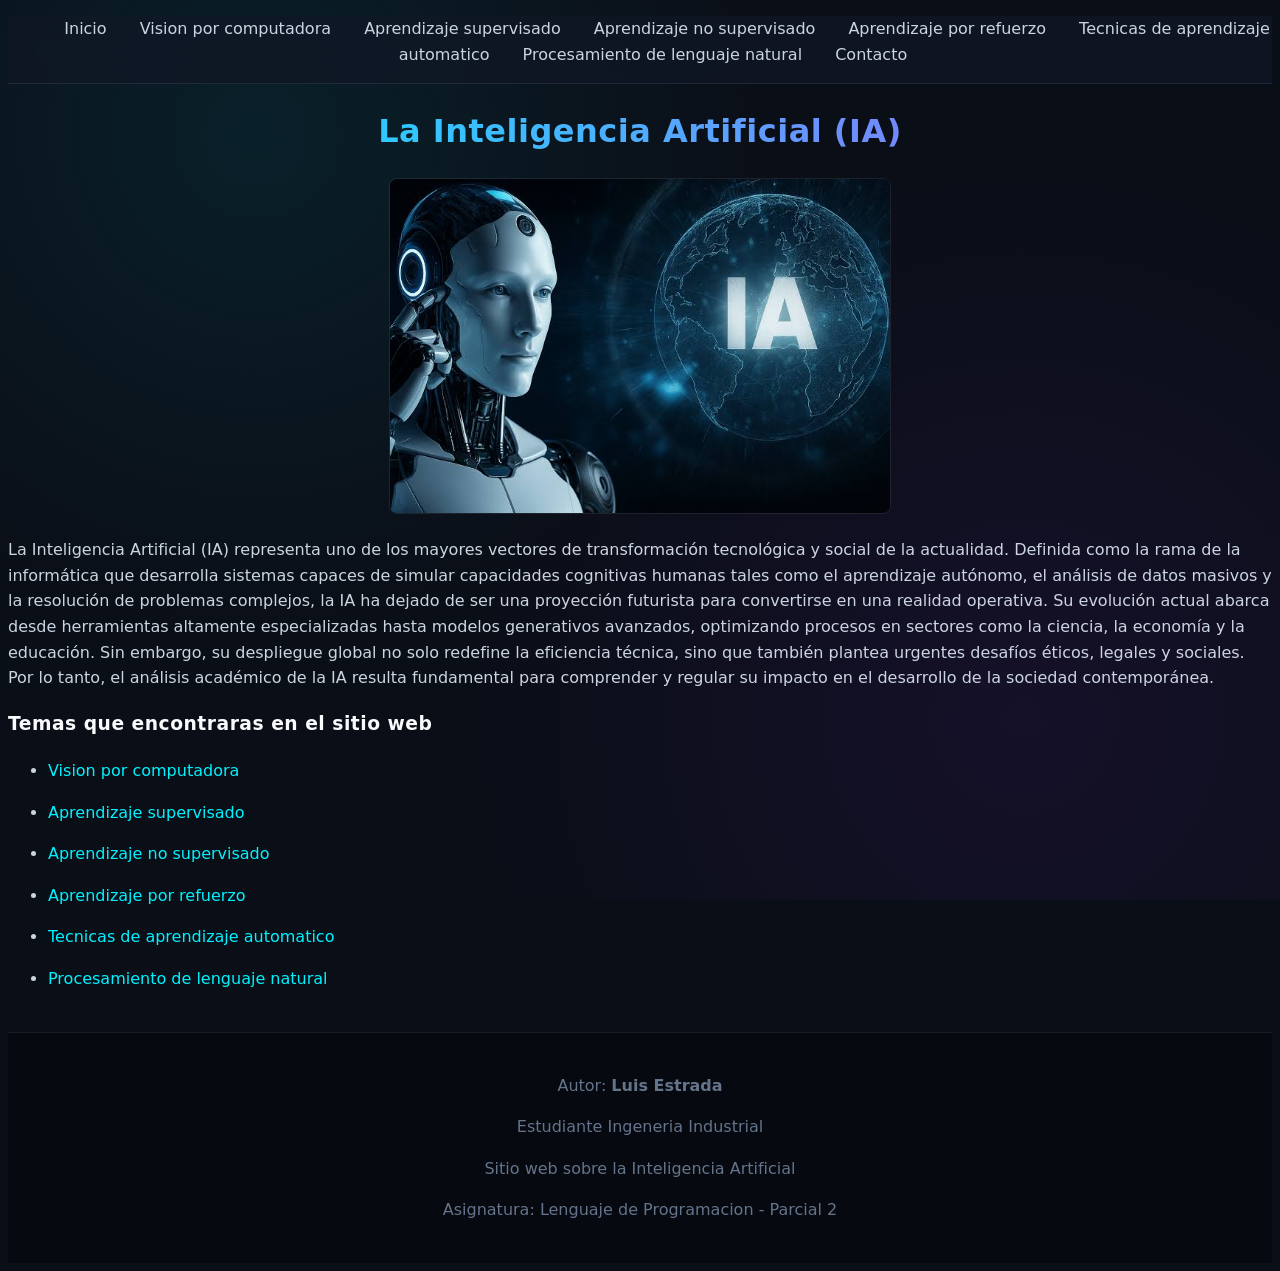
<file: index.html>
<!DOCTYPE html>
<html lang="es">
<head>
    <meta charset="UTF-8">
    <meta name="viewport" content="width=device-width, initial-scale=1.0">
    <title>Inteligencia_Artificial </title>
<link rel="stylesheet" href="css/colores.css">
</head>
<body>
    
<center>
     <nav>
     <ul>
         <a href="index.html"> Inicio</a>
         <a href="vision.html"> Vision por computadora</a>
         <a href="supervisado.html"> Aprendizaje supervisado</a>
         <a href="nosupervisado.html">Aprendizaje no supervisado</a>
         <a href="refuerzo.html"> Aprendizaje por refuerzo</a>
         <a href="tecnicas.html"> Tecnicas de aprendizaje automatico</a>
         <a href="nlp.html"> Procesamiento de lenguaje natural</a>
         <a href="contacto.html"> Contacto</a>
     </ul>
     </nav>
 </center>

 <center><h1>La Inteligencia Artificial (IA)</h1></center>
<center><img src="img/IA.jpg" width="500"></center>
<p>La Inteligencia Artificial (IA) representa uno de los mayores vectores de transformación tecnológica y social de la actualidad. 
    Definida como la rama de la informática que desarrolla sistemas capaces de simular capacidades cognitivas humanas tales 
    como el aprendizaje autónomo, el análisis de datos masivos y la resolución de problemas complejos, la IA ha dejado de ser 
    una proyección futurista para convertirse en una realidad operativa. Su evolución actual abarca desde herramientas 
    altamente especializadas hasta modelos generativos avanzados, optimizando procesos en sectores como la ciencia, 
    la economía y la educación. Sin embargo, su despliegue global no solo redefine la eficiencia técnica, sino que también 
    plantea urgentes desafíos éticos, legales y sociales. Por lo tanto, el análisis académico de la IA resulta fundamental 
    para comprender y regular su impacto en el desarrollo de la sociedad contemporánea.
</p>

<h3>Temas que encontraras en el sitio web</h3>

<ul>
<li><a href="vision.html"><p>Vision por computadora</p></a></li>
<li><a href="supervisado.html"><p>Aprendizaje supervisado</p></a></li>
<li><a href="nosupervisado.html"><p>Aprendizaje no supervisado</p></a></li>
<li><a href="refuerzo.html"><p>Aprendizaje por refuerzo</p></a></li>
<li><a href="tecnicas.html"><p>Tecnicas de aprendizaje automatico</p></a></li>
<li><a href="nlp.html"><p>Procesamiento de lenguaje natural</p></a></li>
</ul> 
</body>


<footer>
    <center>
        <p>Autor: <strong>Luis Estrada</strong></p>
        <p>Estudiante Ingeneria Industrial</p>
        <p>Sitio web sobre la Inteligencia Artificial</p>
        <p>Asignatura: Lenguaje de Programacion - Parcial 2</p>
    </center>
</footer>

</html>
</file>
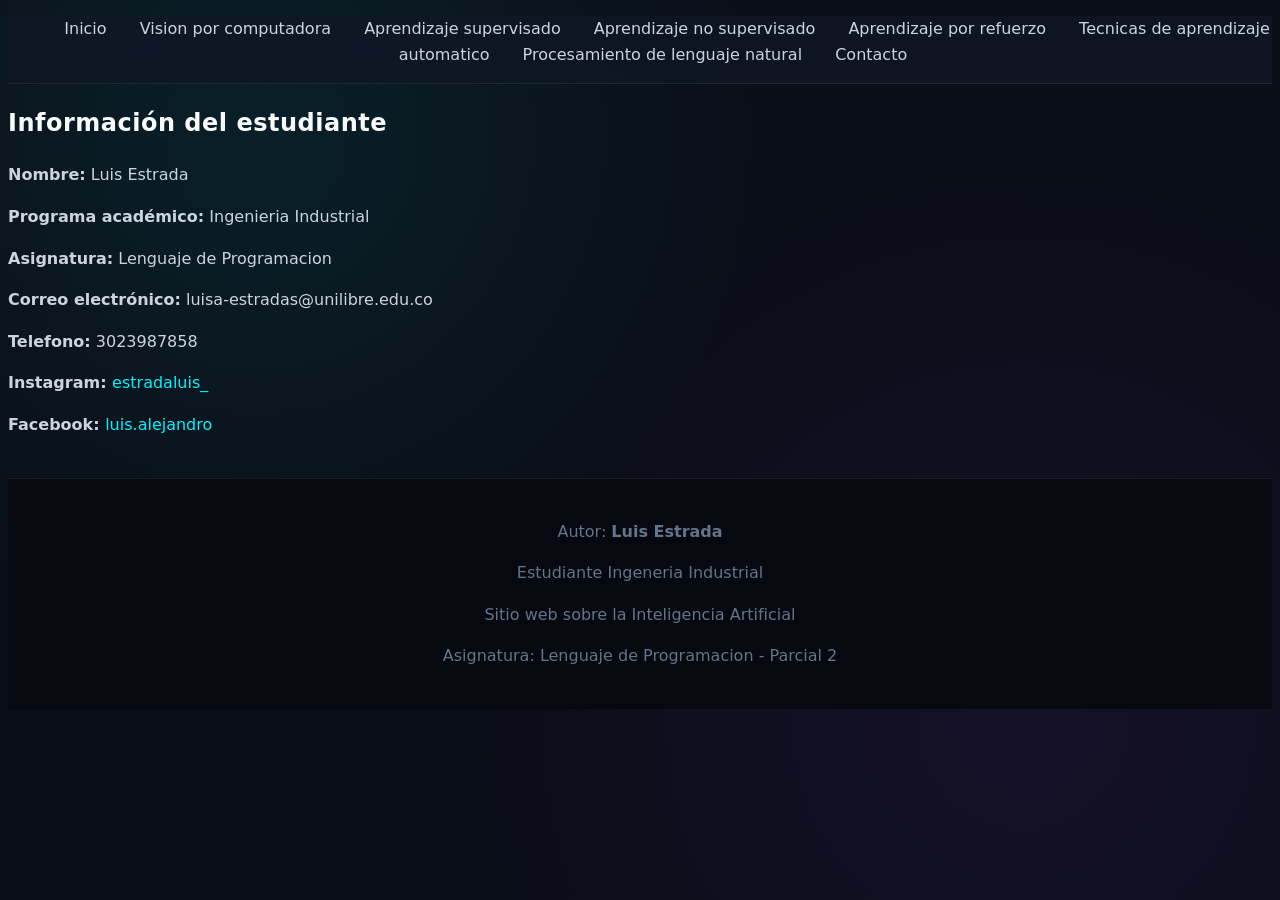
<file: contacto.html>
<!DOCTYPE html>
<html lang="es">
<head>
    <meta charset="UTF-8">
    <meta name="viewport" content="width=device-width, initial-scale=1.0">
    <title>Inteligencia_Artificial</title>
    <link rel="stylesheet" href="css/colores.css">
</head>
<body>

<center>
     <nav>
     <ul>
         <a href="index.html"> Inicio</a>
         <a href="vision.html"> Vision por computadora</a>
         <a href="supervisado.html"> Aprendizaje supervisado</a>
         <a href="nosupervisado.html">Aprendizaje no supervisado</a>
         <a href="refuerzo.html"> Aprendizaje por refuerzo</a>
         <a href="tecnicas.html"> Tecnicas de aprendizaje automatico</a>
         <a href="nlp.html"> Procesamiento de lenguaje natural</a>
         <a href="contacto.html"> Contacto</a>
     </ul>
     </nav>
 </center>
    <h2>Información del estudiante</h2>

            <p>
                <strong>Nombre:</strong> Luis Estrada
            </p>

            <p>
                <strong>Programa académico:</strong> Ingenieria Industrial
            </p>

            <p>
                <strong>Asignatura:</strong> Lenguaje de Programacion
            </p>

            <p>
                <strong>Correo electrónico:</strong>
                luisa-estradas@unilibre.edu.co
            </p>

            <p>
                <strong>Telefono:</strong> 3023987858
            </p>
            <p>
                <strong>Instagram: </strong> <a href="https://www.instagram.com/estradaluis._?vrfl=cnM4dnl4amg2Zjdoq">estradaluis_</a>
            </p>
            <p>
                <strong>Facebook: </strong> <a href="https://www.facebook.com/luis.alejandro474507?mibextid=rS40aB7S9Ucbxw6v">luis.alejandro</a>
            </p>
            </p>
</body>
<p>
</p>
<p>
</p>
<footer>
    <center>
        <p>Autor: <strong>Luis Estrada</strong></p>
        <p>Estudiante Ingeneria Industrial</p>
        <p>Sitio web sobre la Inteligencia Artificial</p>
        <p>Asignatura: Lenguaje de Programacion - Parcial 2</p>
    </center>
    
</footer>
</html>
</file>
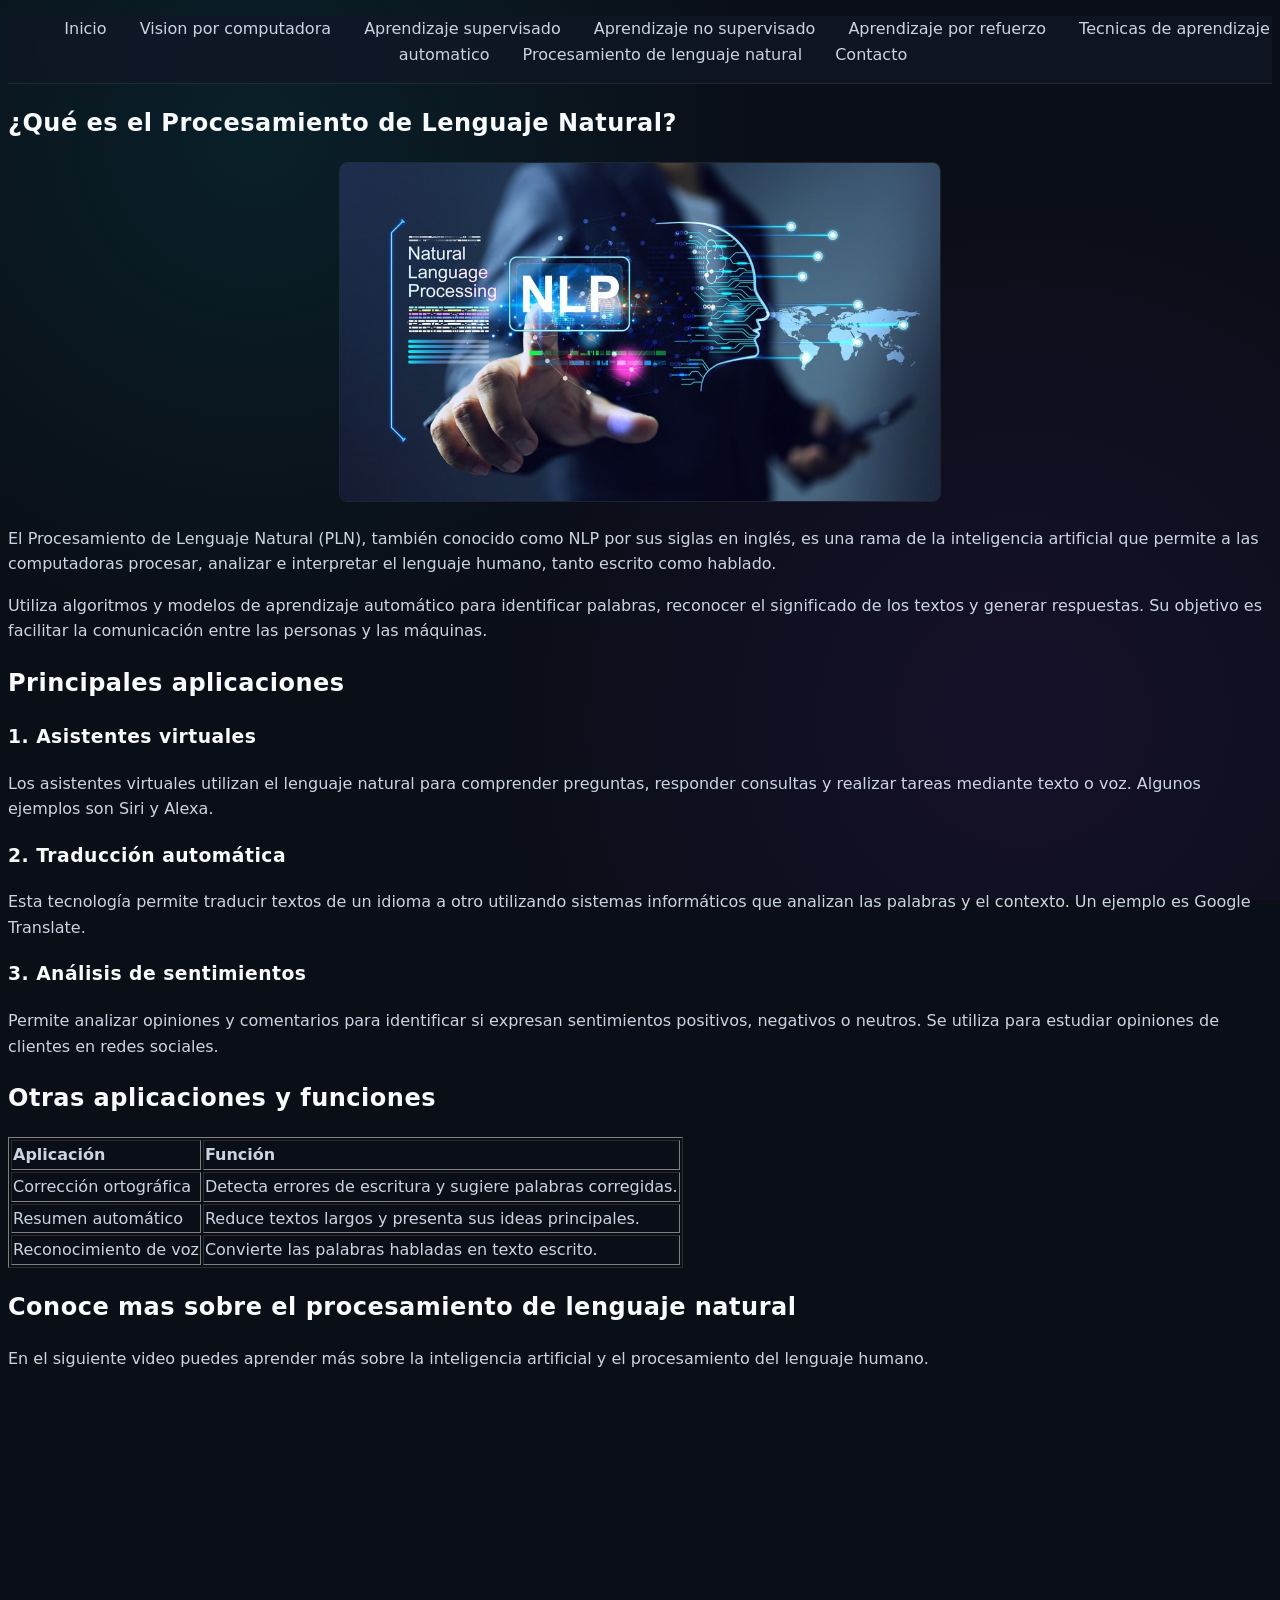
<file: nlp.html>
<!DOCTYPE html>
<html lang="es">
<head>
    <meta charset="UTF-8">
    <meta name="viewport" content="width=device-width, initial-scale=1.0">
    <title>Inteligencia_Artificial</title>
    <link rel="stylesheet" href="css/colores.css">
</head>
<body>

<center>
     <nav>
     <ul>
         <a href="index.html"> Inicio</a>
         <a href="vision.html"> Vision por computadora</a>
         <a href="supervisado.html"> Aprendizaje supervisado</a>
         <a href="nosupervisado.html">Aprendizaje no supervisado</a>
         <a href="refuerzo.html"> Aprendizaje por refuerzo</a>
         <a href="tecnicas.html"> Tecnicas de aprendizaje automatico</a>
         <a href="nlp.html"> Procesamiento de lenguaje natural</a>
         <a href="contacto.html"> Contacto</a>
     </ul>
     </nav>
 </center>
 <h2>¿Qué es el Procesamiento de Lenguaje Natural?</h2>
  <center><img src="img/nlp.jpg" width="600"></center>
            <p>
                El Procesamiento de Lenguaje Natural (PLN), también
                conocido como NLP por sus siglas en inglés, es una
                rama de la inteligencia artificial que permite a las
                computadoras procesar, analizar e interpretar el
                lenguaje humano, tanto escrito como hablado.
            </p>

            <p>
                Utiliza algoritmos y modelos de aprendizaje automático
                para identificar palabras, reconocer el significado
                de los textos y generar respuestas. Su objetivo es
                facilitar la comunicación entre las personas y las
                máquinas.
            </p>

 <h2>Principales aplicaciones</h2>

            <h3>1. Asistentes virtuales</h3>

            <p>
                Los asistentes virtuales utilizan el lenguaje natural
                para comprender preguntas, responder consultas y
                realizar tareas mediante texto o voz.
                Algunos ejemplos son Siri y Alexa.
            </p>

            <h3>2. Traducción automática</h3>

            <p>
                Esta tecnología permite traducir textos de un idioma
                a otro utilizando sistemas informáticos que analizan
                las palabras y el contexto. Un ejemplo es Google
                Translate.
            </p>

            <h3>3. Análisis de sentimientos</h3>

            <p>
                Permite analizar opiniones y comentarios para
                identificar si expresan sentimientos positivos,
                negativos o neutros. Se utiliza para estudiar
                opiniones de clientes en redes sociales.
            </p>
 <h2>Otras aplicaciones y funciones</h2>
            <table border="1">
                <tr>
                    <td><strong>Aplicación</strong></td>
                    <td><strong>Función</strong></td>
                </tr>

                <tr>
                    <td>Corrección ortográfica</td>
                    <td>Detecta errores de escritura y sugiere palabras corregidas.</td>
                </tr>

                <tr>
                    <td>Resumen automático</td>
                    <td>Reduce textos largos y presenta sus ideas principales.</td>
                </tr>

                <tr>
                    <td>Reconocimiento de voz</td>
                    <td>Convierte las palabras habladas en texto escrito.</td>
                </tr>
            </table>

<h2>Conoce mas sobre el procesamiento de lenguaje natural</h2>
            <p>
                En el siguiente video puedes aprender más sobre
                la inteligencia artificial y el procesamiento
                del lenguaje humano.
            </p>
<div><center><iframe width="560" height="315" src="https://www.youtube.com/embed/oYwqNWRxLA4?si=-BegX67X8Qb0bAkw" title="YouTube video player" frameborder="0" allow="accelerometer; autoplay; clipboard-write; encrypted-media; gyroscope; picture-in-picture; web-share" referrerpolicy="strict-origin-when-cross-origin" allowfullscreen></iframe></center></div>
            
</body>
</html>
</file>
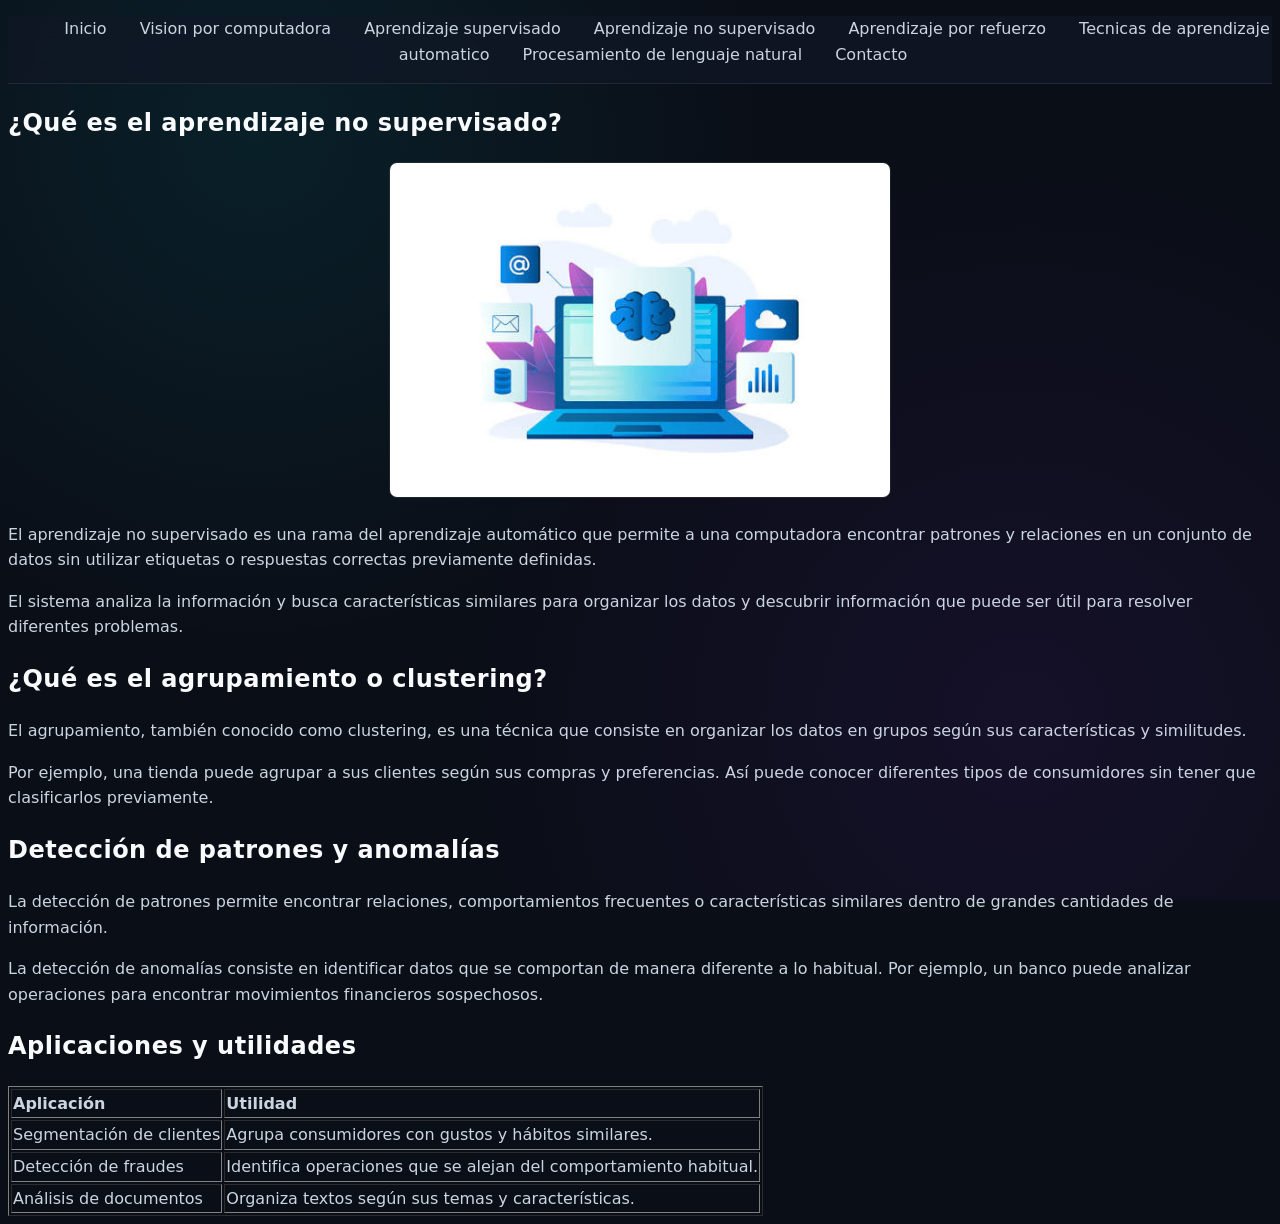
<file: nosupervisado.html>
<!DOCTYPE html>
<html lang="es">
<head>
    <meta charset="UTF-8">
    <meta name="viewport" content="width=device-width, initial-scale=1.0">
    <title>Inteligencia_Artificial</title>
    <link rel="stylesheet" href="css/colores.css">
</head>
<body>


<center>
     <nav>
     <ul>
         <a href="index.html"> Inicio</a>
         <a href="vision.html"> Vision por computadora</a>
         <a href="supervisado.html"> Aprendizaje supervisado</a>
         <a href="nosupervisado.html">Aprendizaje no supervisado</a>
         <a href="refuerzo.html"> Aprendizaje por refuerzo</a>
         <a href="tecnicas.html"> Tecnicas de aprendizaje automatico</a>
         <a href="nlp.html"> Procesamiento de lenguaje natural</a>
         <a href="contacto.html"> Contacto</a>
     </ul>
     </nav>
 </center>

 <h2>¿Qué es el aprendizaje no supervisado?</h2>
    <center><img src="img/aprendizajenosup.jpg" width="500"></center>
            <p>
                El aprendizaje no supervisado es una rama del aprendizaje
                automático que permite a una computadora encontrar
                patrones y relaciones en un conjunto de datos sin utilizar
                etiquetas o respuestas correctas previamente definidas.
            </p>

            <p>
                El sistema analiza la información y busca características
                similares para organizar los datos y descubrir información
                que puede ser útil para resolver diferentes problemas.
            </p>
 <h2>¿Qué es el agrupamiento o clustering?</h2>

            <p>
                El agrupamiento, también conocido como clustering,
                es una técnica que consiste en organizar los datos
                en grupos según sus características y similitudes.
            </p>

            <p>
                Por ejemplo, una tienda puede agrupar a sus clientes
                según sus compras y preferencias. Así puede conocer
                diferentes tipos de consumidores sin tener que
                clasificarlos previamente.
            </p>
 <h2>Detección de patrones y anomalías</h2>

            <p>
                La detección de patrones permite encontrar relaciones,
                comportamientos frecuentes o características similares
                dentro de grandes cantidades de información.
            </p>

            <p>
                La detección de anomalías consiste en identificar datos
                que se comportan de manera diferente a lo habitual.
                Por ejemplo, un banco puede analizar operaciones
                para encontrar movimientos financieros sospechosos.
            </p>
 <h2>Aplicaciones y utilidades</h2>
 
            <table border="1">
                <tr>
                    <td><strong>Aplicación</strong></td>
                    <td><strong>Utilidad</strong></td>
                </tr>

                <tr>
                    <td>Segmentación de clientes</td>
                    <td>Agrupa consumidores con gustos y hábitos similares.</td>
                </tr>

                <tr>
                    <td>Detección de fraudes</td>
                    <td>Identifica operaciones que se alejan del comportamiento habitual.</td>
                </tr>

                <tr>
                    <td>Análisis de documentos</td>
                    <td>Organiza textos según sus temas y características.</td>
                </tr>
            </table>
</body>
</html>
</file>
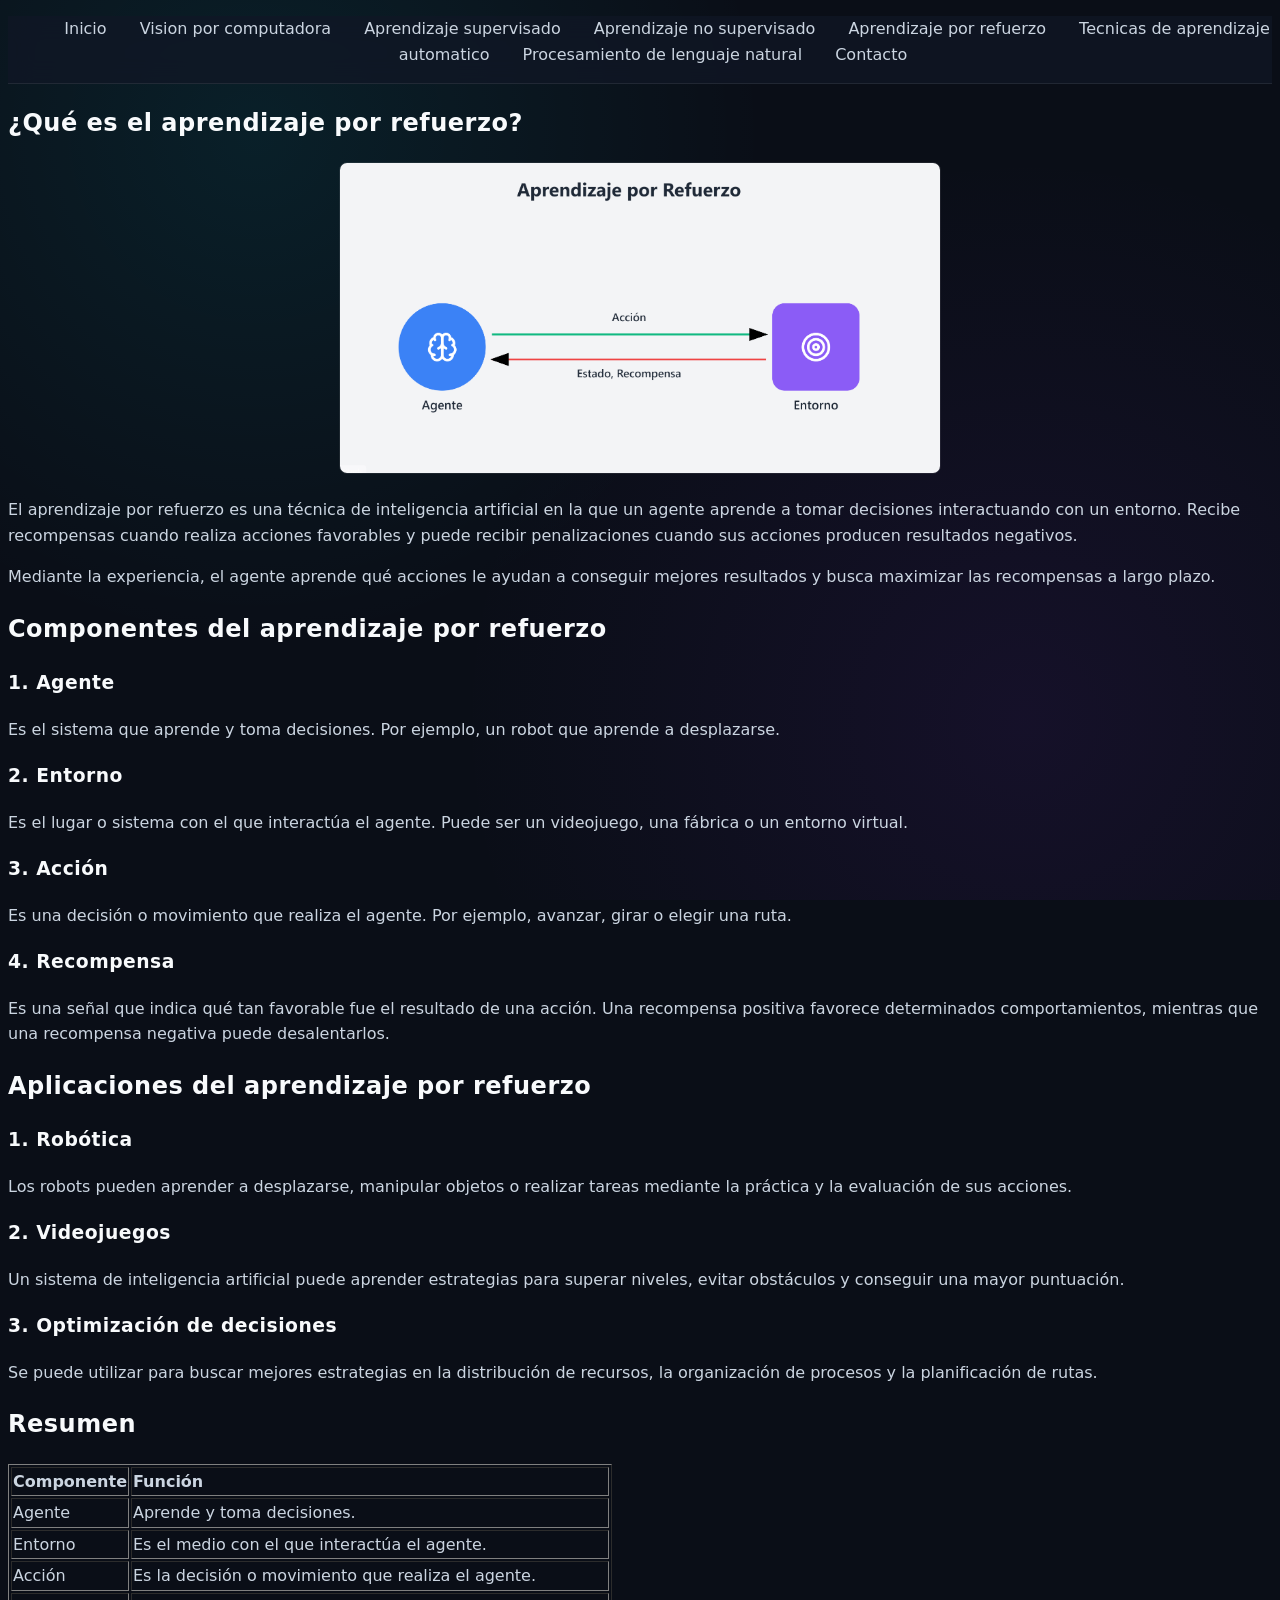
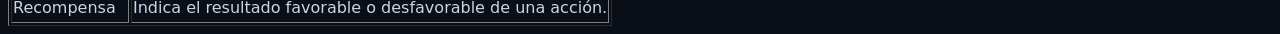
<file: refuerzo.html>
<!DOCTYPE html>
<html lang="es">
<head>
    <meta charset="UTF-8">
    <meta name="viewport" content="width=device-width, initial-scale=1.0">
    <title>Inteligencia_Artificial</title>
    <link rel="stylesheet" href="css/colores.css">
</head>
<body>

<center>
     <nav>
     <ul>
         <a href="index.html"> Inicio</a>
         <a href="vision.html"> Vision por computadora</a>
         <a href="supervisado.html"> Aprendizaje supervisado</a>
         <a href="nosupervisado.html">Aprendizaje no supervisado</a>
         <a href="refuerzo.html"> Aprendizaje por refuerzo</a>
         <a href="tecnicas.html"> Tecnicas de aprendizaje automatico</a>
         <a href="nlp.html"> Procesamiento de lenguaje natural</a>
         <a href="contacto.html"> Contacto</a>
     </ul>
     </nav>
 </center>
 <h2>¿Qué es el aprendizaje por refuerzo?</h2>
 <center><img src="img/refuerzo.png" width="600"></center>

            <p>
                El aprendizaje por refuerzo es una técnica de inteligencia
                artificial en la que un agente aprende a tomar decisiones
                interactuando con un entorno. Recibe recompensas cuando
                realiza acciones favorables y puede recibir penalizaciones
                cuando sus acciones producen resultados negativos.
            </p>

            <p>
                Mediante la experiencia, el agente aprende qué acciones
                le ayudan a conseguir mejores resultados y busca
                maximizar las recompensas a largo plazo.
            </p>
 <h2>Componentes del aprendizaje por refuerzo</h2>

            <h3>1. Agente</h3>

            <p>
                Es el sistema que aprende y toma decisiones.
                Por ejemplo, un robot que aprende a desplazarse.
            </p>

            <h3>2. Entorno</h3>

            <p>
                Es el lugar o sistema con el que interactúa el agente.
                Puede ser un videojuego, una fábrica o un entorno virtual.
            </p>

            <h3>3. Acción</h3>

            <p>
                Es una decisión o movimiento que realiza el agente.
                Por ejemplo, avanzar, girar o elegir una ruta.
            </p>

            <h3>4. Recompensa</h3>

            <p>
                Es una señal que indica qué tan favorable fue
                el resultado de una acción. Una recompensa positiva
                favorece determinados comportamientos, mientras
                que una recompensa negativa puede desalentarlos.
            </p>
  <h2>Aplicaciones del aprendizaje por refuerzo</h2>

            <h3>1. Robótica</h3>

            <p>
                Los robots pueden aprender a desplazarse, manipular
                objetos o realizar tareas mediante la práctica
                y la evaluación de sus acciones.
            </p>

            <h3>2. Videojuegos</h3>

            <p>
                Un sistema de inteligencia artificial puede aprender
                estrategias para superar niveles, evitar obstáculos
                y conseguir una mayor puntuación.
            </p>

            <h3>3. Optimización de decisiones</h3>

            <p>
                Se puede utilizar para buscar mejores estrategias
                en la distribución de recursos, la organización
                de procesos y la planificación de rutas.
            </p>
 <h2>Resumen</h2>

            <table border="1">
                <tr>
                    <td><strong>Componente</strong></td>
                    <td><strong>Función</strong></td>
                </tr>

                <tr>
                    <td>Agente</td>
                    <td>Aprende y toma decisiones.</td>
                </tr>

                <tr>
                    <td>Entorno</td>
                    <td>Es el medio con el que interactúa el agente.</td>
                </tr>

                <tr>
                    <td>Acción</td>
                    <td>Es la decisión o movimiento que realiza el agente.</td>
                </tr>

                <tr>
                    <td>Recompensa</td>
                    <td>Indica el resultado favorable o desfavorable de una acción.</td>
                </tr>
            </table>
</body>
</html>
</file>
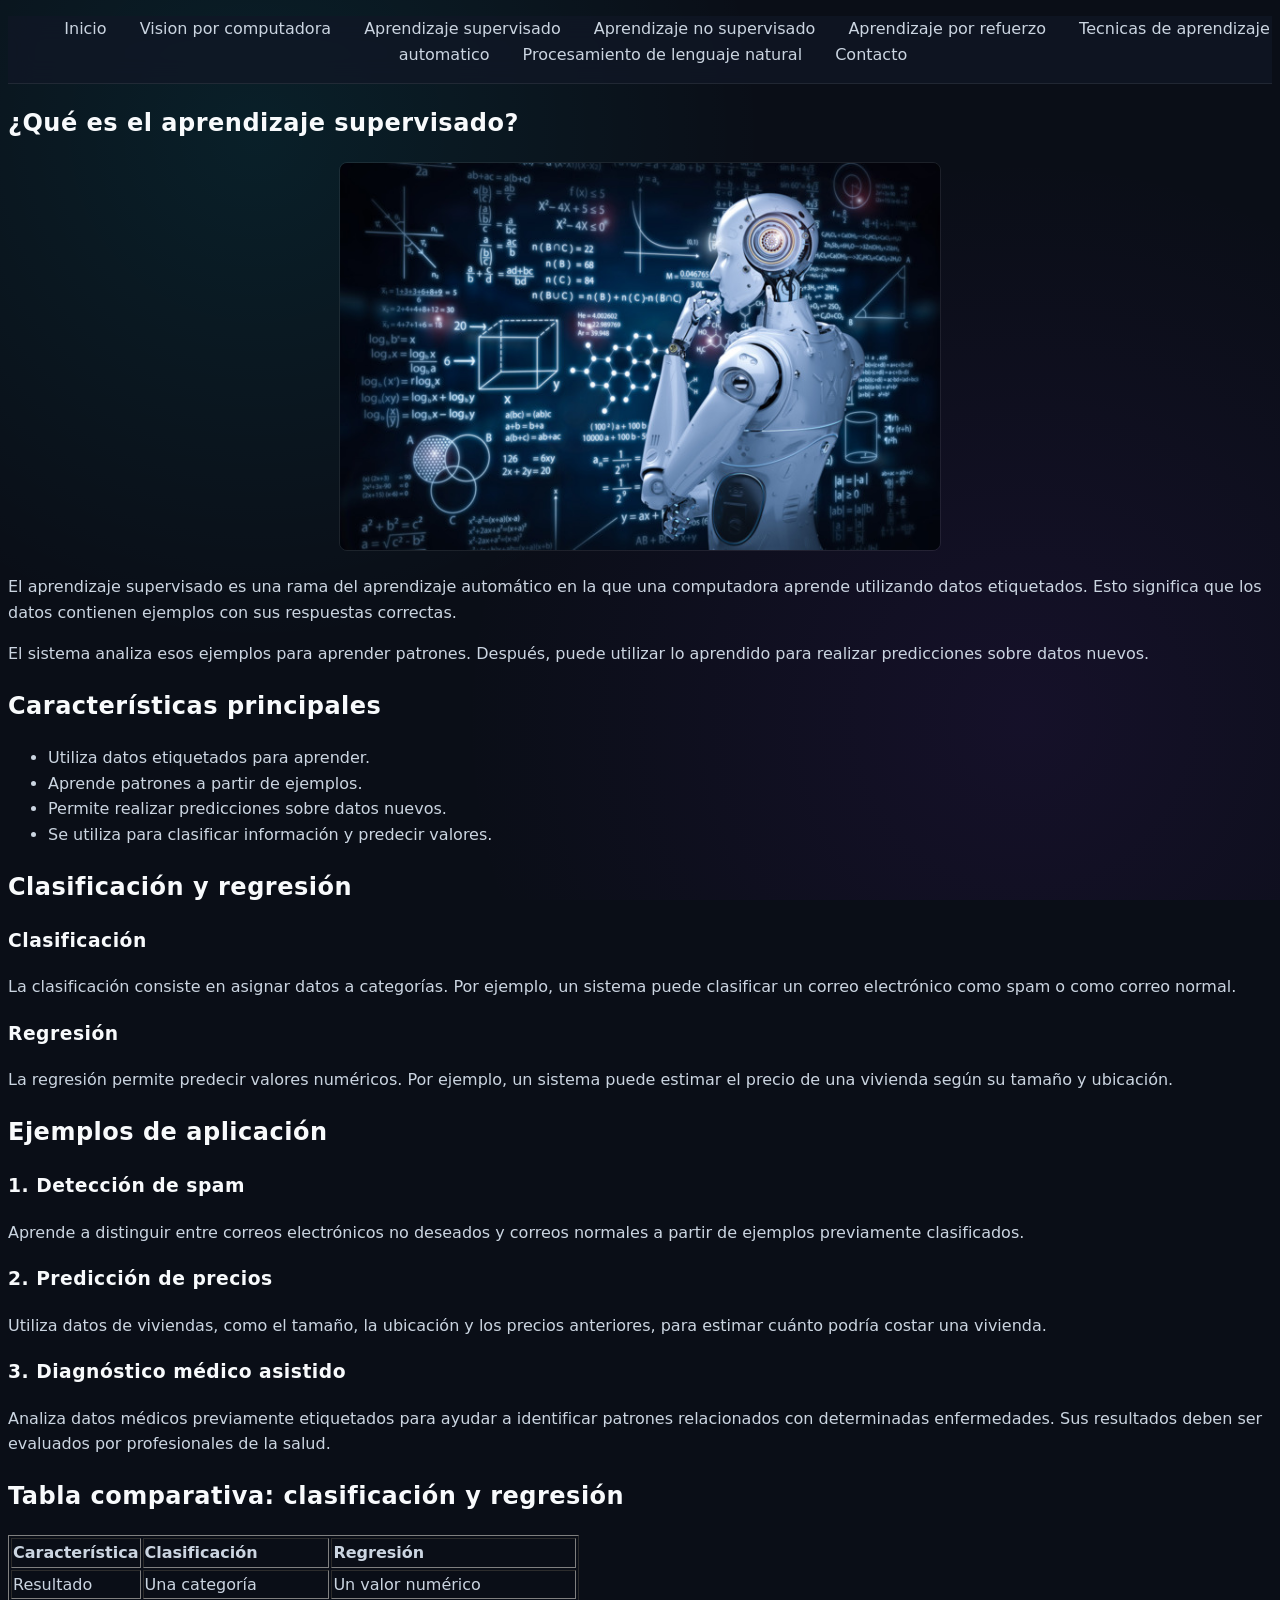
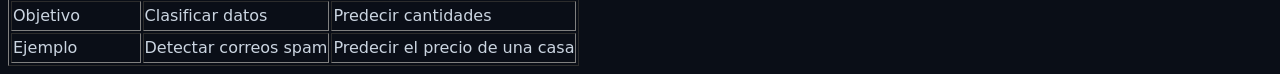
<file: supervisado.html>
<!DOCTYPE html>
<html lang="es">
<head>
    <meta charset="UTF-8">
    <meta name="viewport" content="width=device-width, initial-scale=1.0">
    <title>Inteligencia_Artificial</title>
    <link rel="stylesheet" href="css/colores.css">
</head>
<body>

<center>
     <nav>
     <ul>
         <a href="index.html"> Inicio</a>
         <a href="vision.html"> Vision por computadora</a>
         <a href="supervisado.html"> Aprendizaje supervisado</a>
         <a href="nosupervisado.html">Aprendizaje no supervisado</a>
         <a href="refuerzo.html"> Aprendizaje por refuerzo</a>
         <a href="tecnicas.html"> Tecnicas de aprendizaje automatico</a>
         <a href="nlp.html"> Procesamiento de lenguaje natural</a>
         <a href="contacto.html"> Contacto</a>
     </ul>
     </nav>
 </center>

  <h2>¿Qué es el aprendizaje supervisado?</h2>
    <center><img src="img/aprendizaje.jpg" width="600"></center>
            <p>
                El aprendizaje supervisado es una rama del aprendizaje
                automático en la que una computadora aprende utilizando
                datos etiquetados. Esto significa que los datos contienen
                ejemplos con sus respuestas correctas.
            </p>

            <p>
                El sistema analiza esos ejemplos para aprender patrones.
                Después, puede utilizar lo aprendido para realizar
                predicciones sobre datos nuevos.
            </p>
    
    <h2>Características principales</h2>

            <ul>
                <li>Utiliza datos etiquetados para aprender.</li>
                <li>Aprende patrones a partir de ejemplos.</li>
                <li>Permite realizar predicciones sobre datos nuevos.</li>
                <li>Se utiliza para clasificar información y predecir valores.</li>
            </ul>

     <h2>Clasificación y regresión</h2>

            <h3>Clasificación</h3>

            <p>
                La clasificación consiste en asignar datos a categorías.
                Por ejemplo, un sistema puede clasificar un correo
                electrónico como spam o como correo normal.
            </p>

            <h3>Regresión</h3>

            <p>
                La regresión permite predecir valores numéricos.
                Por ejemplo, un sistema puede estimar el precio
                de una vivienda según su tamaño y ubicación.
            </p>

    <h2>Ejemplos de aplicación</h2>

            <h3>1. Detección de spam</h3>

            <p>
                Aprende a distinguir entre correos electrónicos
                no deseados y correos normales a partir de ejemplos
                previamente clasificados.
            </p>

            <h3>2. Predicción de precios</h3>

            <p>
                Utiliza datos de viviendas, como el tamaño, la ubicación
                y los precios anteriores, para estimar cuánto podría
                costar una vivienda.
            </p>

            <h3>3. Diagnóstico médico asistido</h3>

            <p>
                Analiza datos médicos previamente etiquetados para
                ayudar a identificar patrones relacionados con
                determinadas enfermedades. Sus resultados deben
                ser evaluados por profesionales de la salud.
            </p>

    <h2>Tabla comparativa: clasificación y regresión</h2>

            <table border="1">
                <tr>
                    <td><strong>Característica</strong></td>
                    <td><strong>Clasificación</strong></td>
                    <td><strong>Regresión</strong></td>
                </tr>

                <tr>
                    <td>Resultado</td>
                    <td>Una categoría</td>
                    <td>Un valor numérico</td>
                </tr>

                <tr>
                    <td>Objetivo</td>
                    <td>Clasificar datos</td>
                    <td>Predecir cantidades</td>
                </tr>

                <tr>
                    <td>Ejemplo</td>
                    <td>Detectar correos spam</td>
                    <td>Predecir el precio de una casa</td>
                </tr>
            </table>
</body>
</html>
</file>
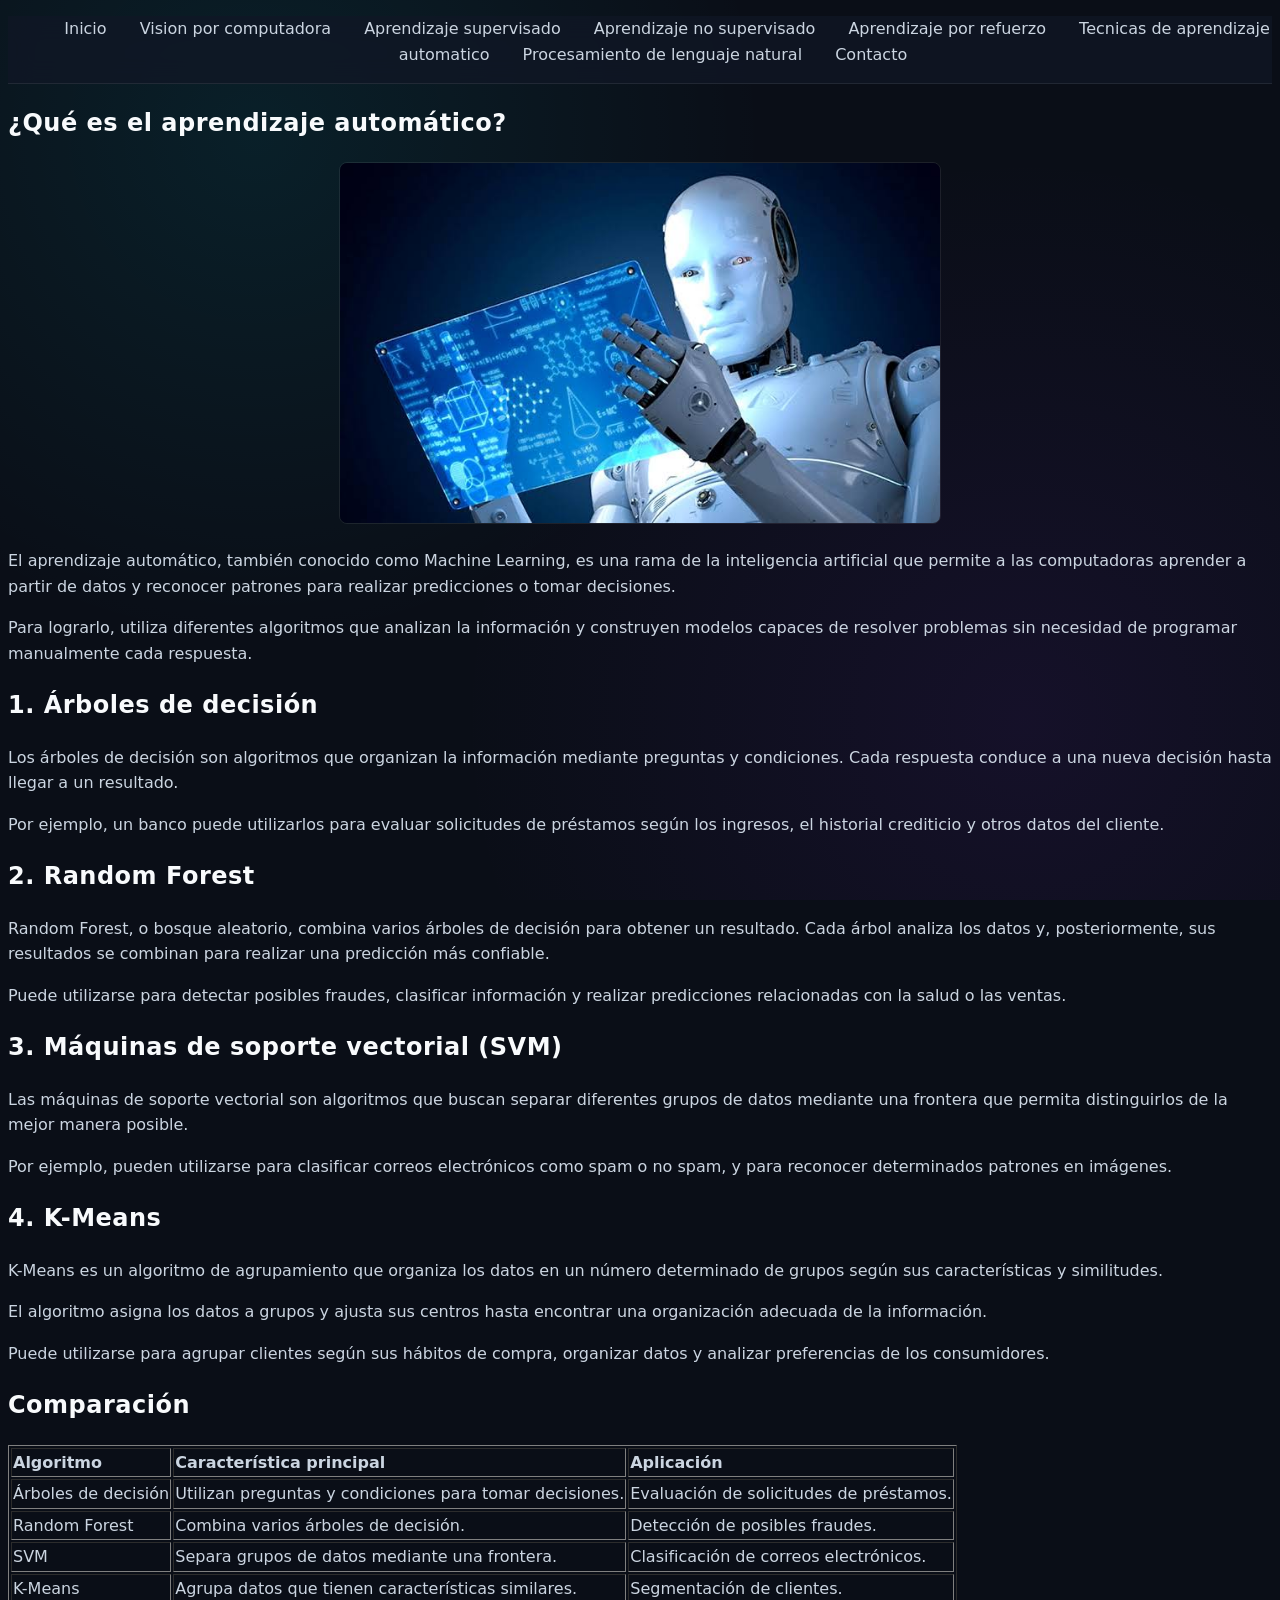
<file: tecnicas.html>
<!DOCTYPE html>
<html lang="es">
<head>
    <meta charset="UTF-8">
    <meta name="viewport" content="width=device-width, initial-scale=1.0">
    <title>Inteligencia_Artificial</title>
    <link rel="stylesheet" href="css/colores.css">
</head>
<body>

<center>
     <nav>
     <ul>
         <a href="index.html"> Inicio</a>
         <a href="vision.html"> Vision por computadora</a>
         <a href="supervisado.html"> Aprendizaje supervisado</a>
         <a href="nosupervisado.html">Aprendizaje no supervisado</a>
         <a href="refuerzo.html"> Aprendizaje por refuerzo</a>
         <a href="tecnicas.html"> Tecnicas de aprendizaje automatico</a>
         <a href="nlp.html"> Procesamiento de lenguaje natural</a>
         <a href="contacto.html"> Contacto</a>
     </ul>
     </nav>
 </center>
 <h2>¿Qué es el aprendizaje automático?</h2>
  <center><img src="img/tecnicas1.jpg" width="600"></center>
            <p>
                El aprendizaje automático, también conocido como
                Machine Learning, es una rama de la inteligencia
                artificial que permite a las computadoras aprender
                a partir de datos y reconocer patrones para realizar
                predicciones o tomar decisiones.
            </p>

            <p>                
                Para lograrlo, utiliza diferentes algoritmos que
                analizan la información y construyen modelos capaces
                de resolver problemas sin necesidad de programar
                manualmente cada respuesta.
            </p>

 <h2>1. Árboles de decisión</h2>

            <p>
                Los árboles de decisión son algoritmos que organizan
                la información mediante preguntas y condiciones.
                Cada respuesta conduce a una nueva decisión hasta
                llegar a un resultado.
            </p>

            <p>
                Por ejemplo, un banco puede utilizarlos para evaluar
                solicitudes de préstamos según los ingresos,
                el historial crediticio y otros datos del cliente.
            </p>

 <h2>2. Random Forest</h2>

            <p>
                Random Forest, o bosque aleatorio, combina varios
                árboles de decisión para obtener un resultado.
                Cada árbol analiza los datos y, posteriormente,
                sus resultados se combinan para realizar una
                predicción más confiable.
            </p>

            <p>
                Puede utilizarse para detectar posibles fraudes,
                clasificar información y realizar predicciones
                relacionadas con la salud o las ventas.
            </p>

 <h2>3. Máquinas de soporte vectorial (SVM)</h2>

            <p>
                Las máquinas de soporte vectorial son algoritmos
                que buscan separar diferentes grupos de datos
                mediante una frontera que permita distinguirlos
                de la mejor manera posible.
            </p>

            <p>
                Por ejemplo, pueden utilizarse para clasificar
                correos electrónicos como spam o no spam, y
                para reconocer determinados patrones en imágenes.
            </p>
 <h2>4. K-Means</h2>

            <p>
                K-Means es un algoritmo de agrupamiento que organiza
                los datos en un número determinado de grupos según
                sus características y similitudes.
            </p>

            <p>
                El algoritmo asigna los datos a grupos y ajusta
                sus centros hasta encontrar una organización
                adecuada de la información.
            </p>

            <p>
                Puede utilizarse para agrupar clientes según sus
                hábitos de compra, organizar datos y analizar
                preferencias de los consumidores.
            </p>
  <h2>Comparación</h2>

            <table border="1">
                <tr>
                    <td><strong>Algoritmo</strong></td>
                    <td><strong>Característica principal</strong></td>
                    <td><strong>Aplicación</strong></td>
                </tr>

                <tr>
                    <td>Árboles de decisión</td>
                    <td>Utilizan preguntas y condiciones para tomar decisiones.</td>
                    <td>Evaluación de solicitudes de préstamos.</td>
                </tr>

                <tr>
                    <td>Random Forest</td>
                    <td>Combina varios árboles de decisión.</td>
                    <td>Detección de posibles fraudes.</td>
                </tr>

                <tr>
                    <td>SVM</td>
                    <td>Separa grupos de datos mediante una frontera.</td>
                    <td>Clasificación de correos electrónicos.</td>
                </tr>

                <tr>
                    <td>K-Means</td>
                    <td>Agrupa datos que tienen características similares.</td>
                    <td>Segmentación de clientes.</td>
                </tr>
            </table>

</body>
</html>
</file>
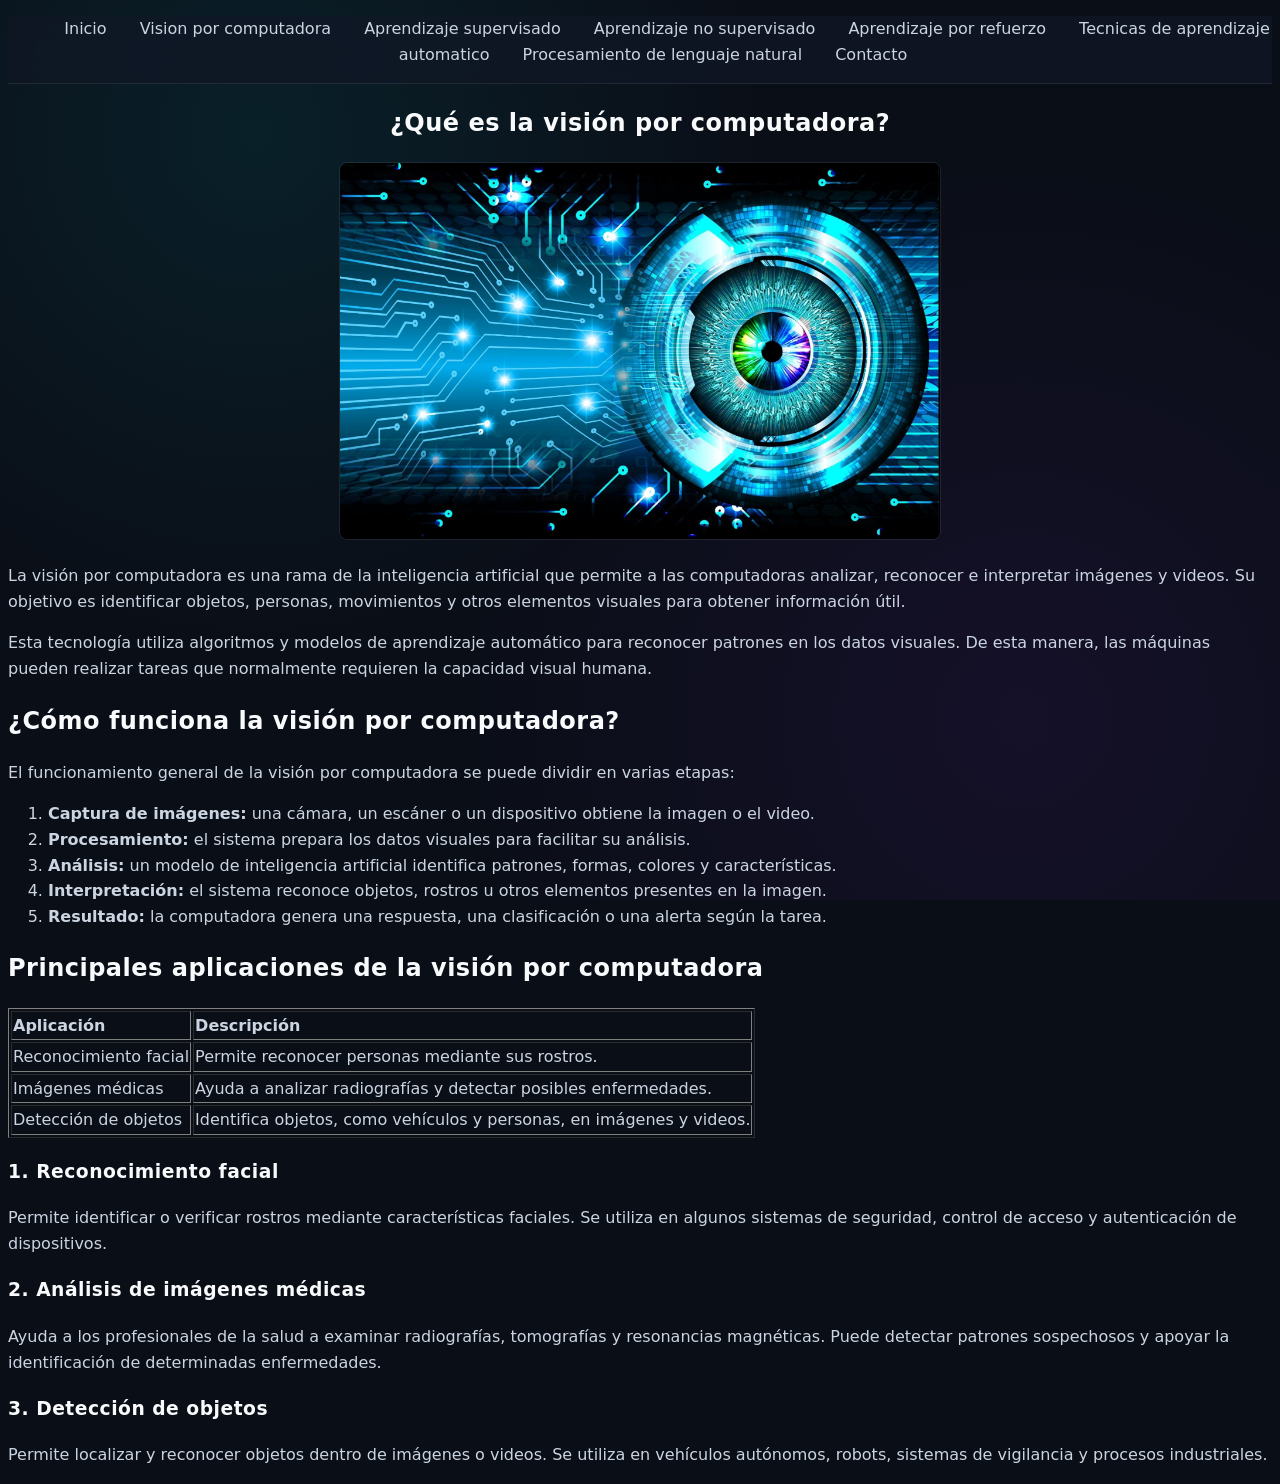
<file: vision.html>
<!DOCTYPE html>
<html lang="es">
<head>
    <meta charset="UTF-8">
    <meta name="viewport" content="width=device-width, initial-scale=1.0">
    <title>Inteligencia_Artificial</title>
    <link rel="stylesheet" href="css/colores.css">
</head>
<body>

<center>
     <nav>
     <ul>
         <a href="index.html"> Inicio</a>
         <a href="vision.html"> Vision por computadora</a>
         <a href="supervisado.html"> Aprendizaje supervisado</a>
         <a href="nosupervisado.html">Aprendizaje no supervisado</a>
         <a href="refuerzo.html"> Aprendizaje por refuerzo</a>
         <a href="tecnicas.html"> Tecnicas de aprendizaje automatico</a>
         <a href="nlp.html"> Procesamiento de lenguaje natural</a>
         <a href="contacto.html"> Contacto</a>
     </ul>
     </nav>
</center>

   <center><h2>¿Qué es la visión por computadora?</h2></center>

  
    <center><img src="img/vision.jpg" width="600"></center>
            <p>
                La visión por computadora es una rama de la inteligencia
                artificial que permite a las computadoras analizar,
                reconocer e interpretar imágenes y videos. Su objetivo
                es identificar objetos, personas, movimientos y otros
                elementos visuales para obtener información útil.
            </p>

            <p>
                Esta tecnología utiliza algoritmos y modelos de
                aprendizaje automático para reconocer patrones en
                los datos visuales. De esta manera, las máquinas
                pueden realizar tareas que normalmente requieren
                la capacidad visual humana.
            </p>

    <h2>¿Cómo funciona la visión por computadora?</h2>

            <p>
                El funcionamiento general de la visión por computadora
                se puede dividir en varias etapas:
            </p>

            <ol>
                <li>
                    <strong>Captura de imágenes:</strong>
                    una cámara, un escáner o un dispositivo obtiene
                    la imagen o el video.
                </li>

                <li>
                    <strong>Procesamiento:</strong>
                    el sistema prepara los datos visuales para
                    facilitar su análisis.
                </li>

                <li>
                    <strong>Análisis:</strong>
                    un modelo de inteligencia artificial identifica
                    patrones, formas, colores y características.
                </li>

                <li>
                    <strong>Interpretación:</strong>
                    el sistema reconoce objetos, rostros u otros
                    elementos presentes en la imagen.
                </li>

                <li>
                    <strong>Resultado:</strong>
                    la computadora genera una respuesta, una
                    clasificación o una alerta según la tarea.
                </li>
            </ol>

    <h2>Principales  aplicaciones de la visión por computadora</h2>

    <table border="1">
        <tr>
            <td><strong>Aplicación</strong></td>
            <td><strong>Descripción</strong></td>
        </tr>

        <tr>
            <td>Reconocimiento facial</td>
            <td>Permite reconocer personas mediante sus rostros.</td>
        </tr>

        <tr>
            <td>Imágenes médicas</td>
            <td>Ayuda a analizar radiografías y detectar posibles enfermedades.</td>
        </tr>

        <tr>
            <td>Detección de objetos</td>
            <td>Identifica objetos, como vehículos y personas, en imágenes y videos.</td>
        </tr>
    </table>


            <h3>1. Reconocimiento facial</h3>
            <p>
                Permite identificar o verificar rostros mediante
                características faciales. Se utiliza en algunos
                sistemas de seguridad, control de acceso y
                autenticación de dispositivos.
            </p>

            <h3>2. Análisis de imágenes médicas</h3>
            <p>
                Ayuda a los profesionales de la salud a examinar
                radiografías, tomografías y resonancias magnéticas.
                Puede detectar patrones sospechosos y apoyar
                la identificación de determinadas enfermedades.
            </p>

            <h3>3. Detección de objetos</h3>
            <p>
                Permite localizar y reconocer objetos dentro de
                imágenes o videos. Se utiliza en vehículos
                autónomos, robots, sistemas de vigilancia y
                procesos industriales.
            </p>

</body>
</html>
</file>
<file: css/colores.css>
:root {
/* Fondos y Superficies */
--bg-primary: #0a0e17;
--bg-secondary: #101726;
--bg-tertiary: #1b2438;
--bg-card-glass: rgba(16, 23, 38, 0.75);

/* Acentos de IA */
--ai-cyan: #00f2fe;
--ai-cyan-glow: rgba(0, 242, 254, 0.35);
--ai-blue: #4facfe;
--ai-purple: #7928ca;
--ai-magenta: #ff0080;

/* Textos */
--text-main: #f8fafc;
--text-body: #cbd5e1;
--text-muted: #64748b;

/* Bordes y Sombras Luminosas */
--border-subtle: rgba(255, 255, 255, 0.08);
--border-cyan: rgba(0, 242, 254, 0.4);
--glow-cyan: 0 0 20px rgba(0, 242, 254, 0.35);
--glow-card: 0 8px 32px 0 rgba(0, 0, 0, 0.37);

/* Gradientes */
--grad-ai-primary: linear-gradient(135deg, #4facfe 0%, #00f2fe 100%);
--grad-text-glow: linear-gradient(90deg, #00f2fe, #4facfe, #a855f7);
}

{
margin: 0;
padding: 0;
box-sizing: border-box;
}

body {
background-color: var(--bg-primary);
background-image:
radial-gradient(circle at 20% 15%, rgba(0, 242, 254, 0.08) 0%, transparent 40%),
radial-gradient(circle at 80% 80%, rgba(121, 40, 202, 0.1) 0%, transparent 45%);
background-attachment: fixed;
color: var(--text-body);
font-family: 'Segoe UI', system-ui, -apple-system, Roboto, sans-serif;
line-height: 1.6;
}

h1, h2, h3, h4, h5, h6 {
color: var(--text-main);
font-weight: 700;
letter-spacing: 0.5px;
}

h1 {
background: var(--grad-text-glow);
-webkit-background-clip: text;
-webkit-text-fill-color: transparent;
}

a {
color: var(--ai-cyan);
text-decoration: none;
transition: all 0.3s ease;
}

a:hover {
color: var(--ai-blue);
text-shadow: var(--glow-cyan);
}

header, nav {
background: var(--bg-card-glass);
backdrop-filter: blur(12px);
-webkit-backdrop-filter: blur(12px);
border-bottom: 1px solid var(--border-subtle);
}

nav a {
color: var(--text-body);
font-weight: 500;
padding: 8px 14px;
}

nav a:hover,
nav a.active {
color: var(--ai-cyan);
border-bottom: 2px solid var(--ai-cyan);
}

.card,
.articulo,
.seccion-ia,
article,
section {
background: var(--bg-secondary);
border: 1px solid var(--border-subtle);
border-radius: 12px;
box-shadow: var(--glow-card);
transition: transform 0.3s ease, border-color 0.3s ease, box-shadow 0.3s ease;
}

.card:hover,
.articulo:hover {
transform: translateY(-4px);
border-color: var(--border-cyan);
box-shadow: var(--glow-cyan);
}

button,
.btn,
input[type="submit"] {
background: var(--grad-ai-primary);
color: #050b14;
border: none;
border-radius: 8px;
font-weight: 600;
cursor: pointer;
padding: 10px 22px;
transition: all 0.3s ease;
box-shadow: 0 4px 15px rgba(0, 242, 254, 0.25);
}

button:hover,
.btn:hover,
input[type="submit"]:hover {
transform: translateY(-2px);
box-shadow: var(--glow-cyan);
filter: brightness(1.1);
}

input[type="text"],
input[type="email"],
input[type="tel"],
textarea,
select {
width: 100%;
background: var(--bg-tertiary);
color: var(--text-main);
border: 1px solid var(--border-subtle);
border-radius: 8px;
padding: 12px 14px;
outline: none;
transition: border-color 0.3s ease, box-shadow 0.3s ease;
}

input:focus,
textarea:focus,
select:focus {
border-color: var(--ai-cyan);
box-shadow: 0 0 10px rgba(0, 242, 254, 0.3);
}

img {
max-width: 100%;
height: auto;
border-radius: 8px;
border: 1px solid var(--border-subtle);
transition: border-color 0.3s ease;
}

img:hover {
border-color: var(--border-cyan);
}

footer {
background: #06090f;
color: var(--text-muted);
border-top: 1px solid var(--border-subtle);
text-align: center;
padding: 24px 16px;
margin-top: 40px;
}
</file>
